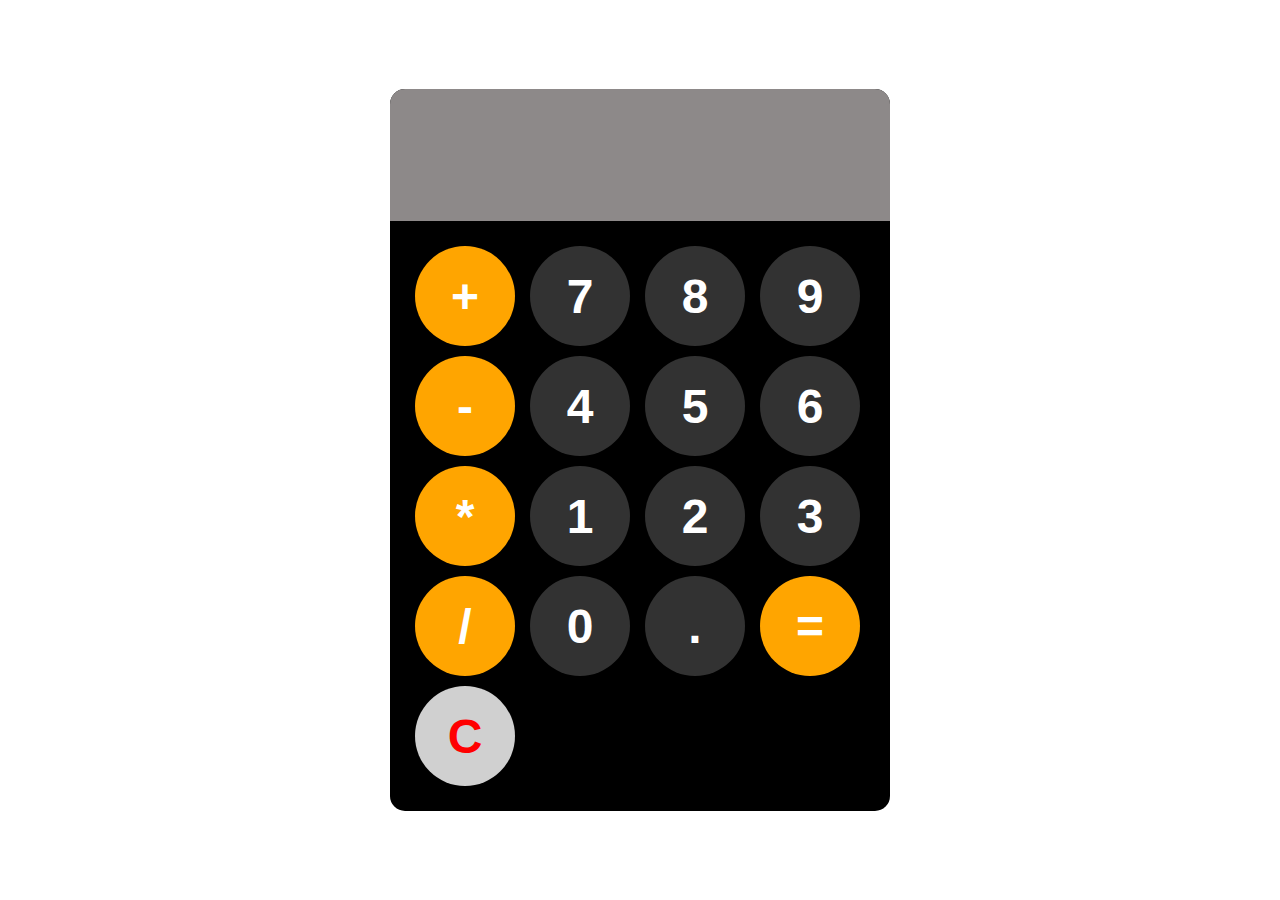
<file: Calculator/index.html>
<!DOCTYPE html>
<html lang="en">

    <head>
        <meta charset="UTF-8">
        <meta name="viewport" content="width=device-width, initial-scale=1.0">
        <title>Document</title>
        <link rel="stylesheet" href="style.css">
    </head>

    <body>
        <div id="calculator">
            <input id="display" readonly>
            <div id="keys">
                <button onclick="appendToDisplay('+')" class="operatorBtn">+</button>
                <button onclick="appendToDisplay('7')">7</button>
                <button onclick="appendToDisplay('8')">8</button>
                <button onclick="appendToDisplay('9')">9</button>
                <button onclick="appendToDisplay('-')" class="operatorBtn">-</button>
                <button onclick="appendToDisplay('4')">4</button>
                <button onclick="appendToDisplay('5')">5</button>
                <button onclick="appendToDisplay('6')">6</button>
                <button onclick="appendToDisplay('*')" class="operatorBtn">*</button>
                <button onclick="appendToDisplay('1')">1</button>
                <button onclick="appendToDisplay('2')">2</button>
                <button onclick="appendToDisplay('3')">3</button>
                <button onclick="appendToDisplay('/')" class="operatorBtn">/</button>
                <button onclick="appendToDisplay('0')">0</button>
                <button onclick="appendToDisplay('.')">.</button>
                <button onclick="calculate()" class="operatorBtn">=</button>
                <button id="clear" onclick="clearDisplay()">C</button>
            </div>
        </div>
        <script src="index.js"></script>
    </body>

</html>
</file>
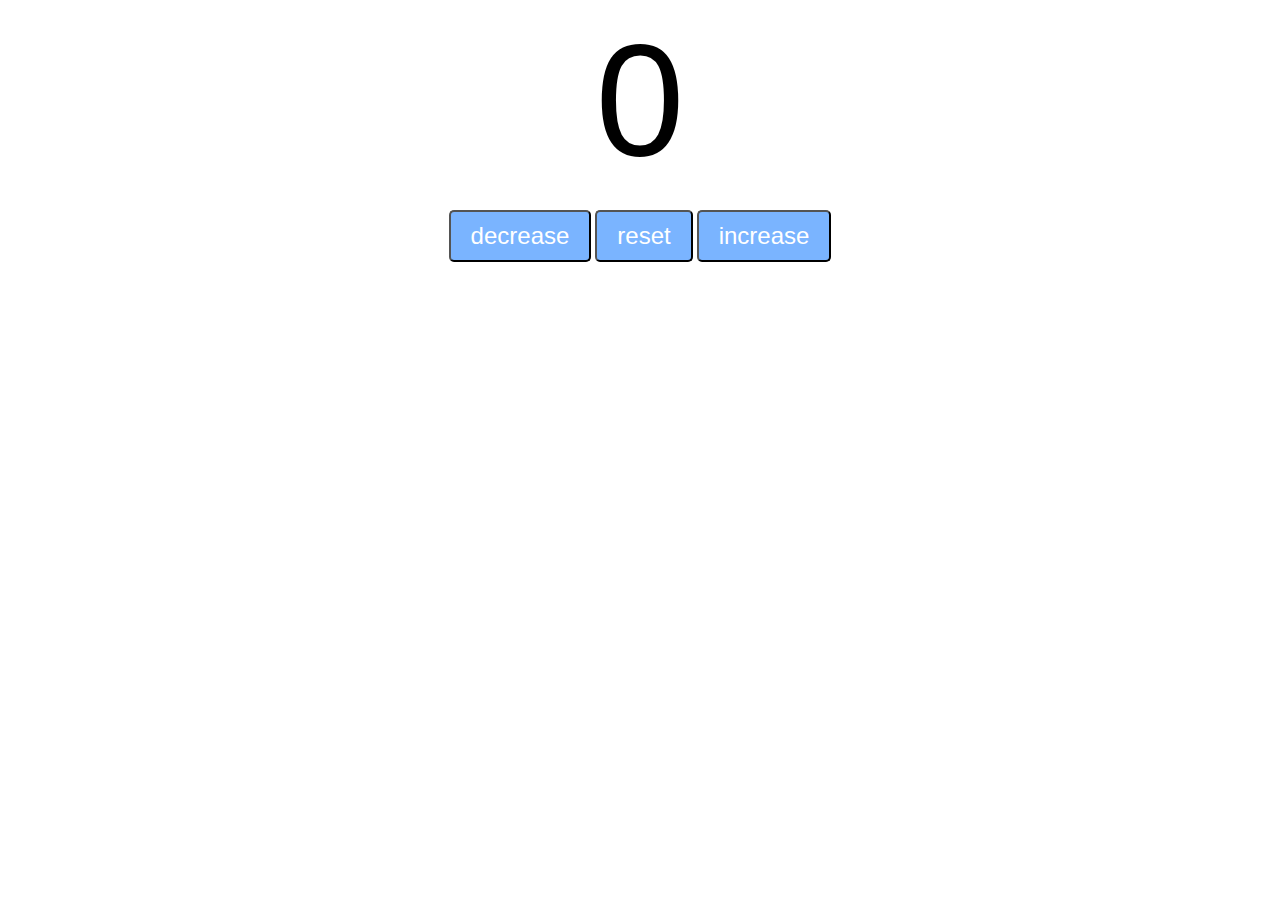
<file: counter program/index.html>
<!DOCTYPE html>
<html lang="en">

    <head>
        <meta charset="UTF-8">
        <meta name="viewport" content="width=device-width, initial-scale=1.0">
        <title>Document</title>
        <link rel="stylesheet" href="style.css">
    </head>

    <body>
        <div id="pageThings">
            <label for="" id="countLabel">0</label><br>
            <div id="btnContainer">
                <button id="decreaseBtn" class="buttons">decrease</button>
                <button id="resetBtn" class="buttons">reset</button>
                <button id="increaseBtn" class="buttons">increase</button>
            </div>
        </div>
        <script src="index.js"></script>
    </body>

</html>
</file>
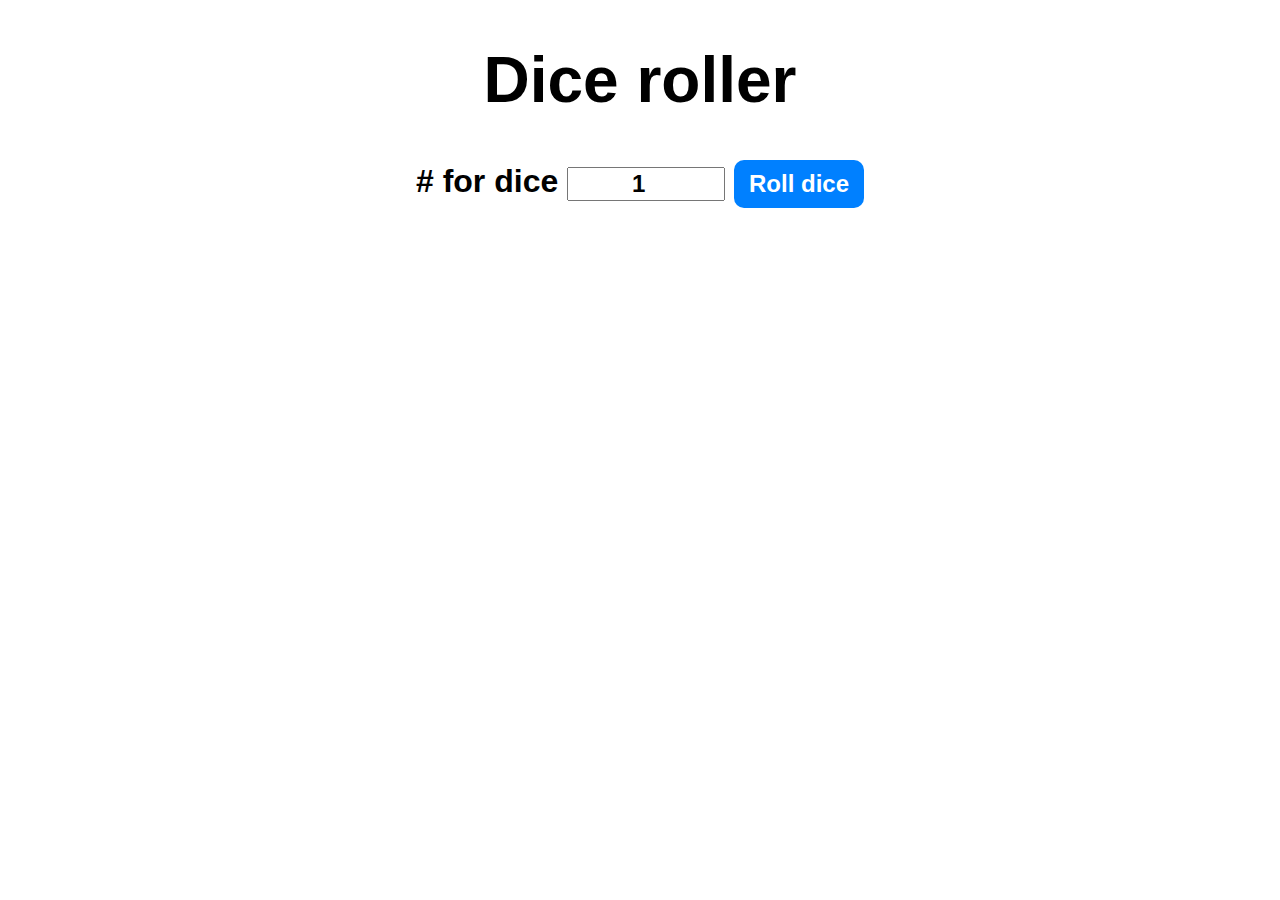
<file: Dice roller/index.html>
<!DOCTYPE html>
<html lang="en">

    <head>
        <meta charset="UTF-8">
        <meta name="viewport" content="width=device-width, initial-scale=1.0">
        <title>Document</title>
        <link rel="stylesheet" href="style.css">
    </head>

    <body>
        <div id="container">
            <h1>Dice roller</h1>
            <label for="numOfDice"># for dice</label>
            <input type="number" id="numOfDice" value="1" min="1">
            <button onclick="rollDice()">Roll dice</button>
            <div id="diceResult"></div>
            <div id="diceImages"></div>

        </div>

        <script src="index.js"></script>
    </body>

</html>
</file>
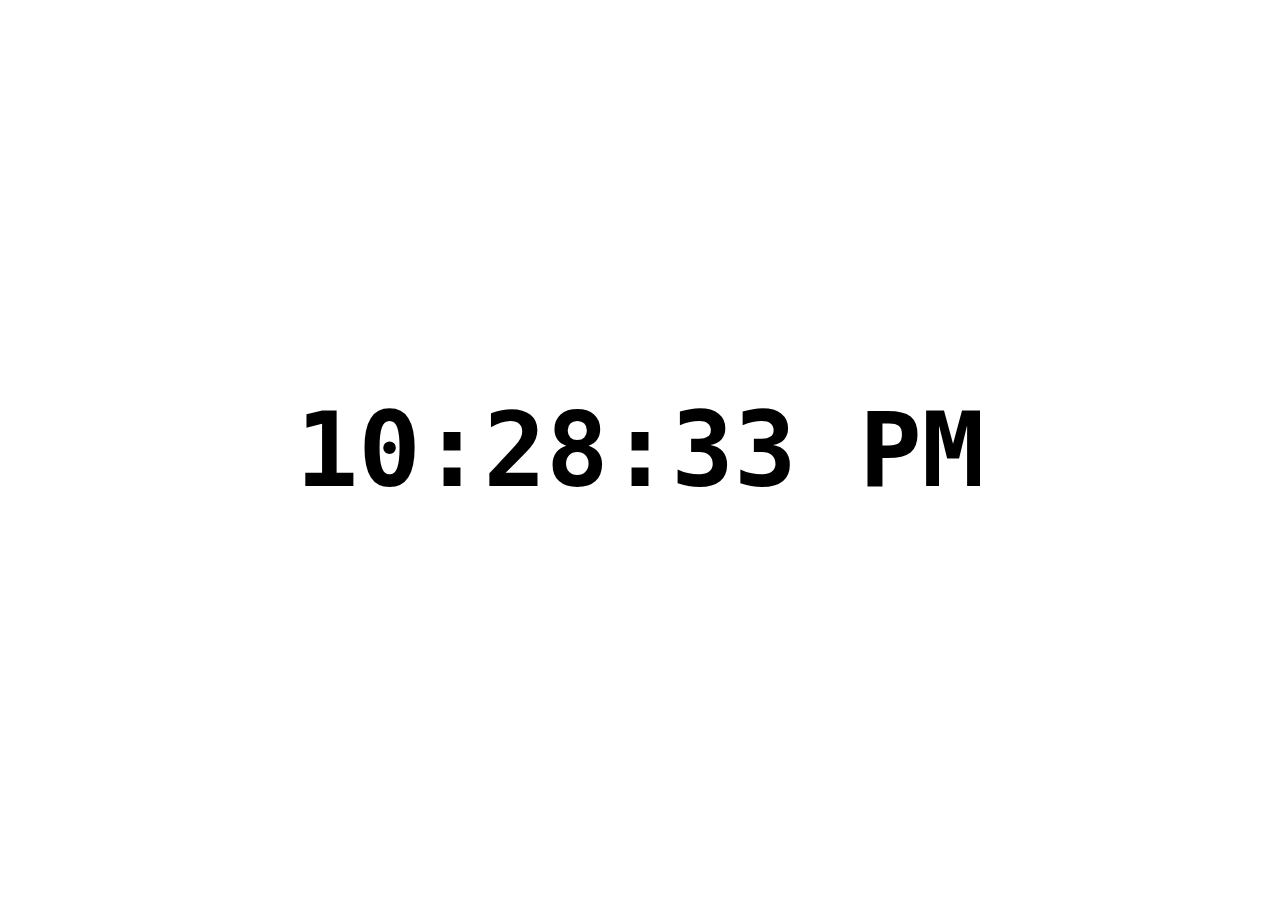
<file: Digital clock prog/index.html>
<!DOCTYPE html>
<html lang="en">

    <head>
        <meta charset="UTF-8">
        <meta name="viewport" content="width=device-width, initial-scale=1.0">
        <title>Document</title>
        <link rel="stylesheet" href="styles.css">
    </head>

    <body>
        <div id="clock-container">
            <div id="clock">
                00:00:00
            </div>
        </div>
        <script src="index.js"></script>
    </body>

</html>
</file>
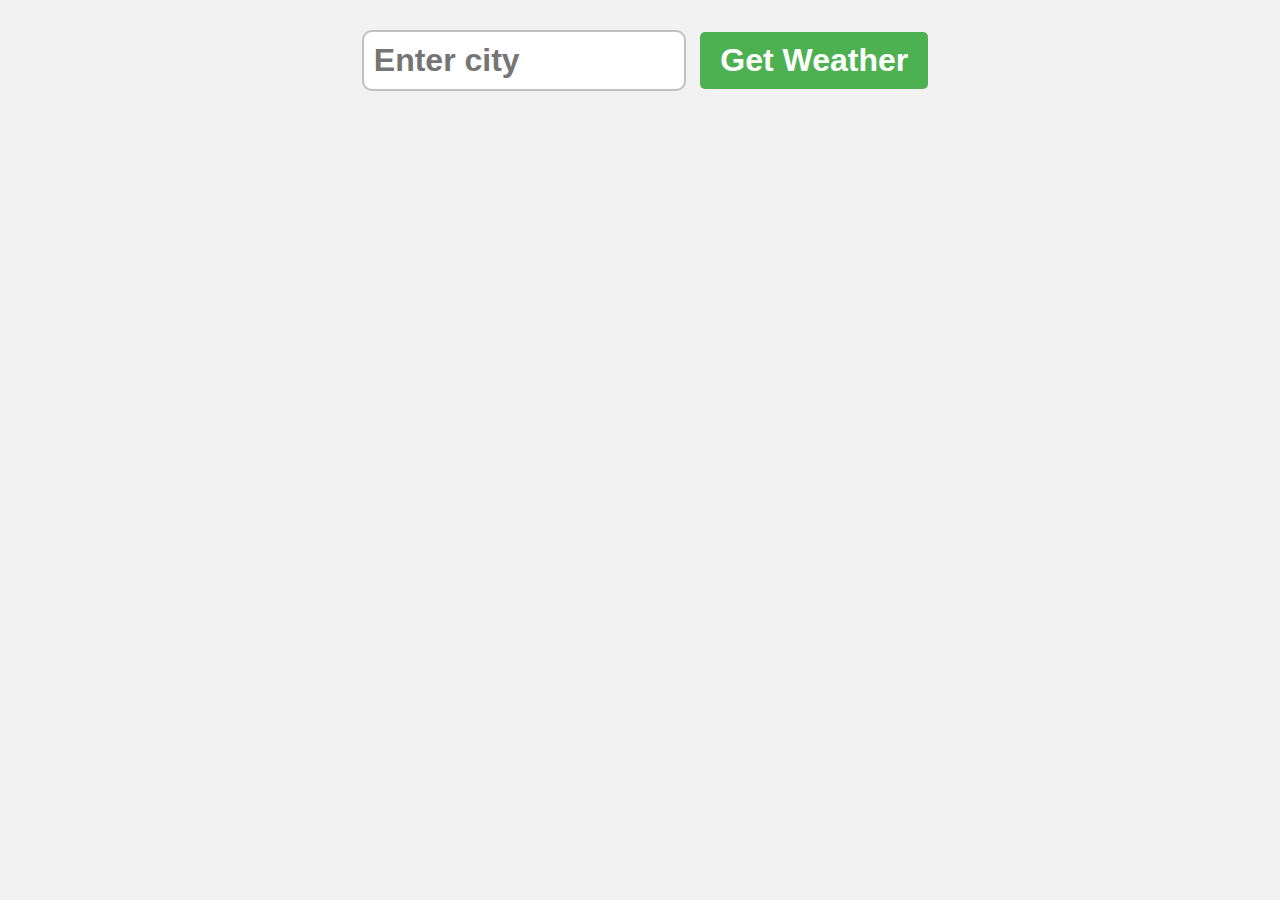
<file: Mausam(Weather App)/index.html>
<!DOCTYPE html>
<html lang="en">

    <head>
        <meta charset="UTF-8">
        <meta name="viewport" content="width=device-width, initial-scale=1.0">
        <title>Document</title>
        <link rel="stylesheet" href="style.css">
    </head>

    <body>
        <form class="weatherForm">
            <input type="text" class="cityInput" placeholder="Enter city">
            <button type="submit">Get Weather</button>
        </form>
        <!-- <div class="card">
            <h1 class="cityDisplay">Miami</h1>
            <p class="tempDisplay">90°F</p>
            <p class="humidityDisplay">Humidity: 75% </p>
            <p class="descDisplay">Clear Skies</p>
            <p class="weather Emoji">☀️</p>
            <p class="errorDisplay">Please enter a city</p>
        </div> -->
        <div class="card" style="display: none">
        </div>
        <script src="index.js"></script>
    </body>

</html>
</file>
<file: Calculator/style.css>
body {
    margin: 0;
    display: flex;
    justify-content: center;
    /*horizontal alignment*/
    align-items: center;
    /*Vertical alignment*/
    height: 100vh;
}

#calculator {
    font-family: Arial, Helvetica, sans-serif;
    background-color: black;
    border-radius: 15px;
    max-width: 500px;
    overflow: hidden;
}

#display {
    width: 100%;
    padding: 20px 60px;
    font-size: 5rem;
    border: none;
    color: white;
    text-align: left;
    background-color: rgb(141, 137, 137);
}

#keys {
    display: grid;
    grid-template-columns: repeat(4, 1fr);
    gap: 10px;
    padding: 25px;
}

#clear {
    color: red;
    background-color: rgba(245, 245, 245, 0.847);
}

button {
    width: 100px;
    height: 100px;
    border-radius: 50px;
    border: none;
    background-color: rgba(71, 70, 70, 0.708);
    color: white;
    font-size: 3rem;
    font-weight: bold;
    cursor: pointer;
}

button:hover {
    background-color: rgba(71, 70, 70, 0.983);
}

button:active {
    background-color: rgba(71, 70, 70, 0.583);
}

.operatorBtn {
    background-color: orange;
}

.operatorBtn:hover {
    background-color: rgba(255, 166, 0, 0.664);
}

.operatorBtn:active {
    background-color: orange;
}
</file>
<file: counter program/style.css>
#countLabel {
    display: block;
    text-align: center;
    font-size: 10em;
    font-family: Helvetica, sans-serif;
}

#pageThings {
    align-self: center;
}

#btnContainer {
    text-align: center;
}

.buttons {
    padding: 10px 20px;
    font-size: 1.5em;
    color: white;
    background-color: hsl(214, 100%, 74%);
    border-radius: 5px;
    cursor: pointer;
    transition: background-color 0.25s;
}

.buttons:hover {
    background-color: hsl(214, 100%, 44%);
}
</file>
<file: Dice roller/style.css>
#container {
    font-family: Arial, Helvetica, sans-serif;
    text-align: center;
    font-size: 2rem;
    font-weight: bold;
}

button {
    font-size: 1.5rem;
    padding: 10px 15px;
    border-radius: 10px;
    border: none;
    background-color: hsl(210, 100%, 50%);
    color: white;
    font-weight: bold;
    cursor: pointer;
}

button:hover {
    background-color: hsl(210, 100%, 60%);
}

button:active {
    background-color: hsl(210, 100%, 70%);
}

input {
    font-size: 1.5rem;
    width: 150px;
    text-align: center;
    font-weight: bold;

}

#diceResult {
    margin: 25px;
}

#diceImages img {
    width: 100px;
    margin: 10px;
}
</file>
<file: Digital clock prog/styles.css>
body {
    margin: 0;
}

#clock-container {
    display: flex;
    justify-content: center;
    align-items: center;
    height: 100vh;
    /* border: 2px solid; */
}

#clock {
    font-family: monospace;
    font-size: 6.5rem;
    font-weight: bold;
    text-align: center;
}
</file>
<file: Mausam(Weather App)/style.css>
body {
    font-family: Arial, sans-serif;
    background-color: hsl(0, 0%, 95%);
    margin: 0;
    display: flex;
    flex-direction: column;
    align-items: center;
}

.weatherForm {
    margin: 20px;
}

.cityInput {
    padding: 10px;
    font-size: 2rem;
    font-weight: bold;
    border: 2px solid hsla(0, 0%, 20%, 0.3);
    border-radius: 10px;
    margin: 10px;
    width: 300px;
}

button[type="submit"] {
    padding: 10px 20px;
    font-weight: bold;
    font-size: 2rem;
    background-color: hsl(122, 39%, 50%);
    color: white;
    border: none;
    border-radius: 5px;
    cursor: pointer;
}

button[type="submit"]:hover {
    background-color: hsl(122, 39%, 30%);
}

.card {
    background: linear-gradient(180deg, hsl(210, 100%, 75%), hsl(40, 100%, 75%));
    border-radius: 15px;
    padding: 50px;
    box-shadow: 2px 2px 5px hsla(0, 0%, 0%, 0.5);
    min-width: 300px;
    display: flex;
    flex-direction: column;
    align-items: center;
}

h1 {
    font-size: 3.5rem;
    margin-top: 0;
    margin-bottom: 25px;
}

p {
    font-size: 1.5rem;
    margin: 5px 0;
}

.cityDisplay,
.tempDisplay {
    font-size: 3.5rem;
    font-weight: bold;
    color: hsla(0, 0%, 0%, 0.75);
    margin-bottom: 25px;
}

.humidityDisplay {
    font-weight: bold;
    margin-bottom: 25px;
}

.descDisplay {
    font-style: italic;
    font-weight: bold;
    font-size: 2rem;
}

.weatherEmoji {
    margin: 0;
    font-size: 7.5rem;
}

.errorDisplay {
    font-size: 2.5rem;
    font-weight: bold;
    color: hsla(0, 0%, 0%, 0.75);
}
</file>
